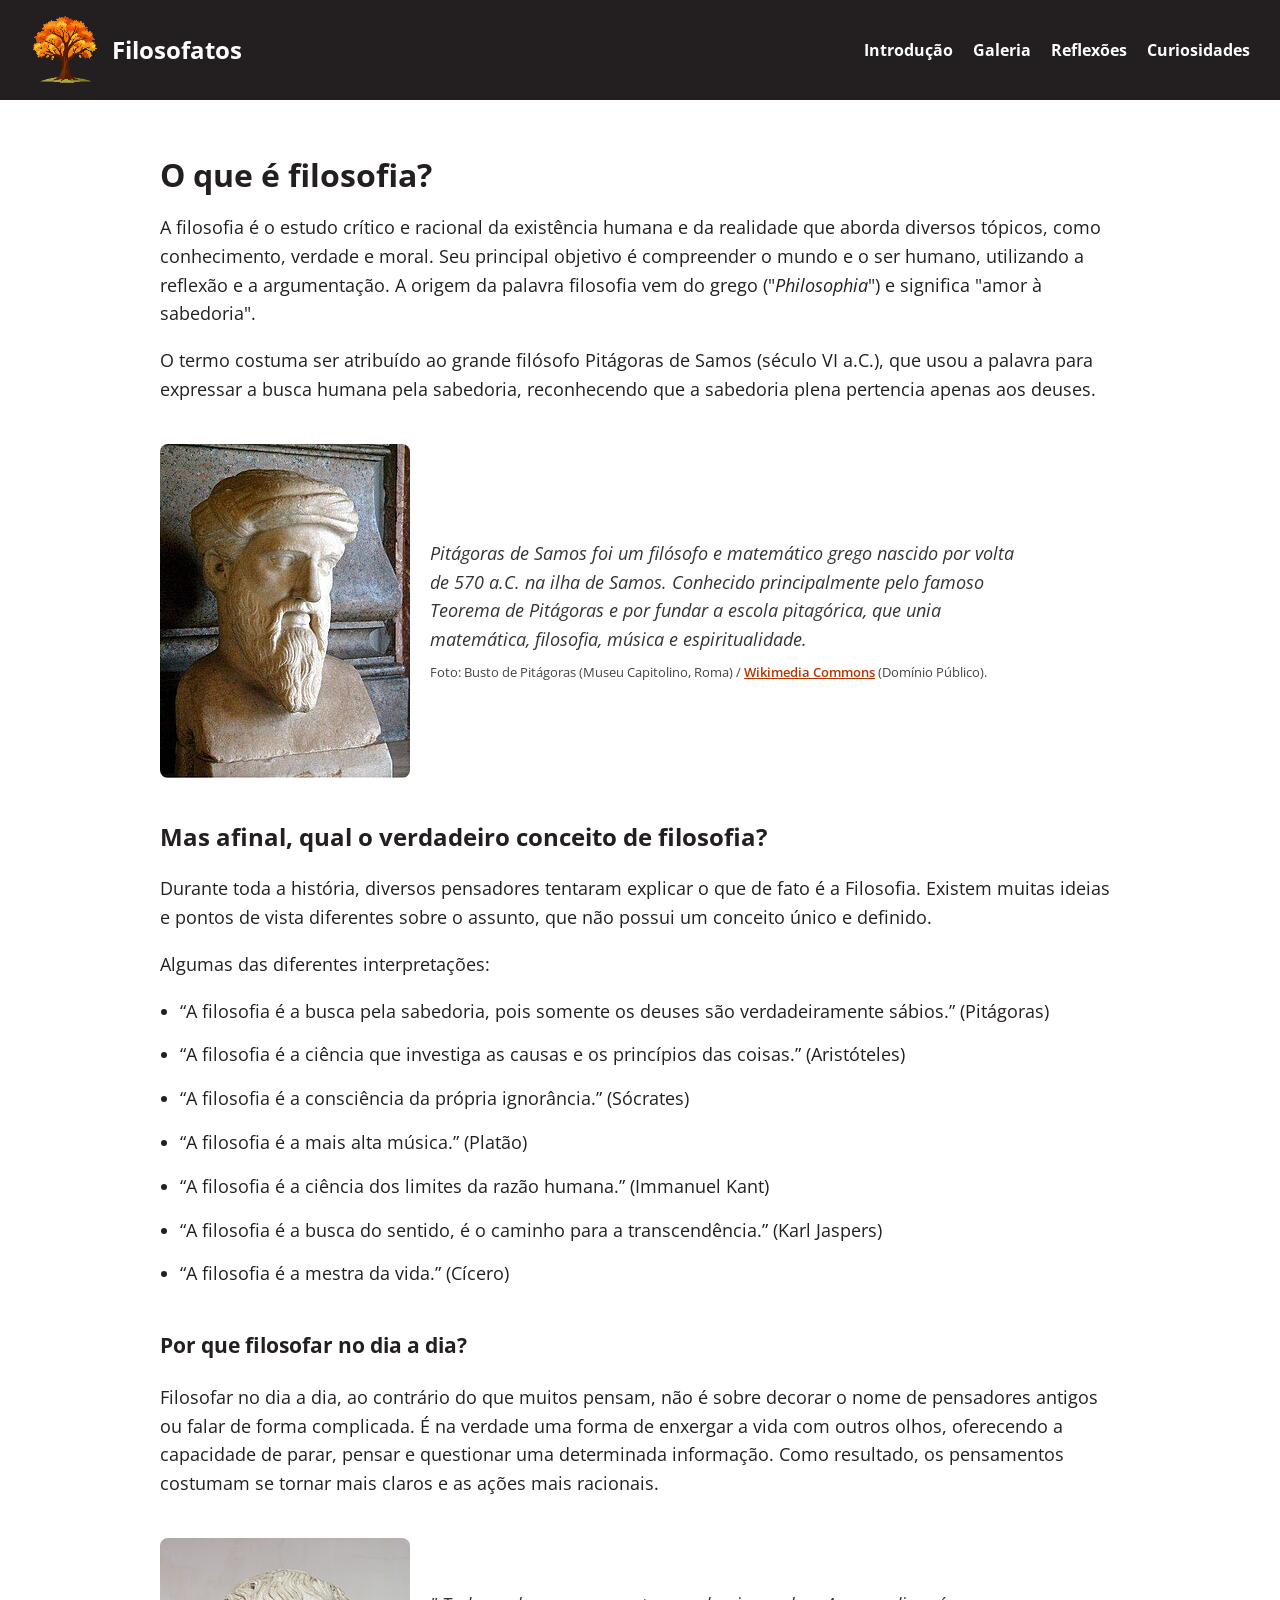
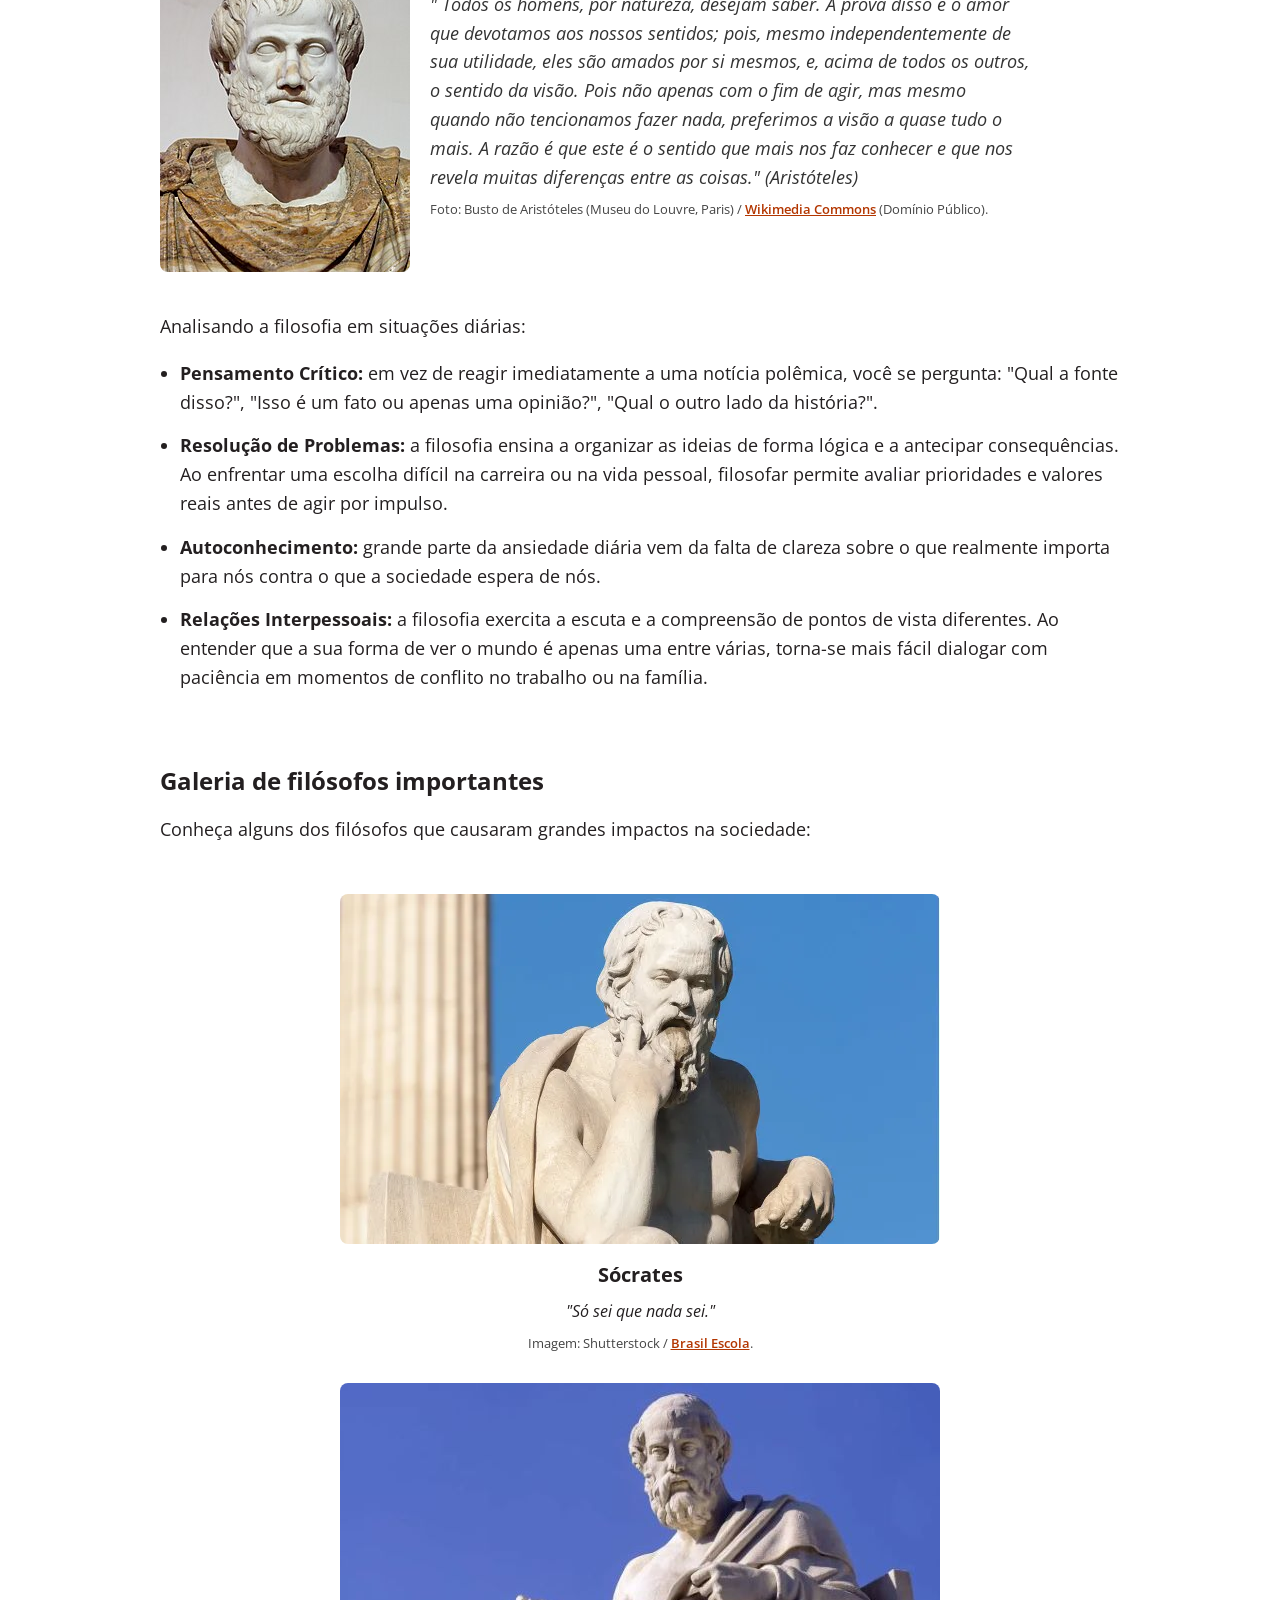
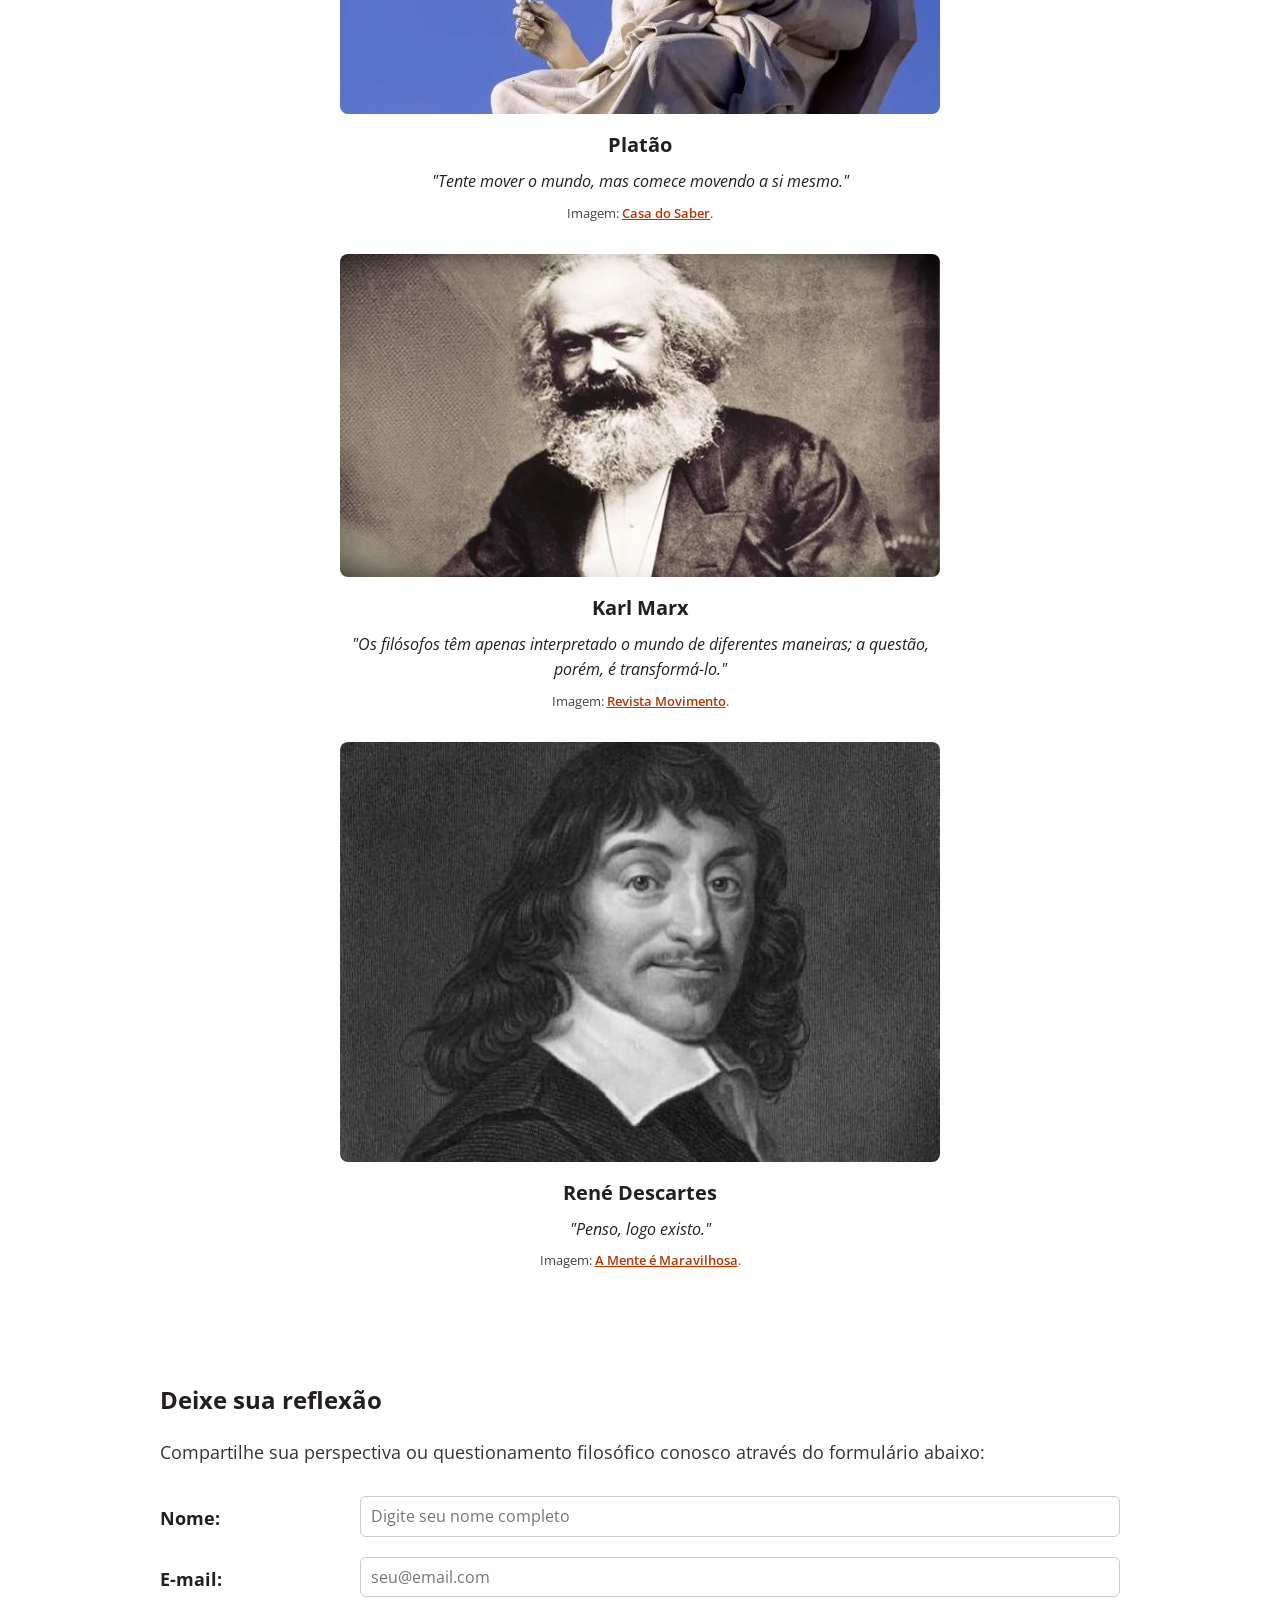
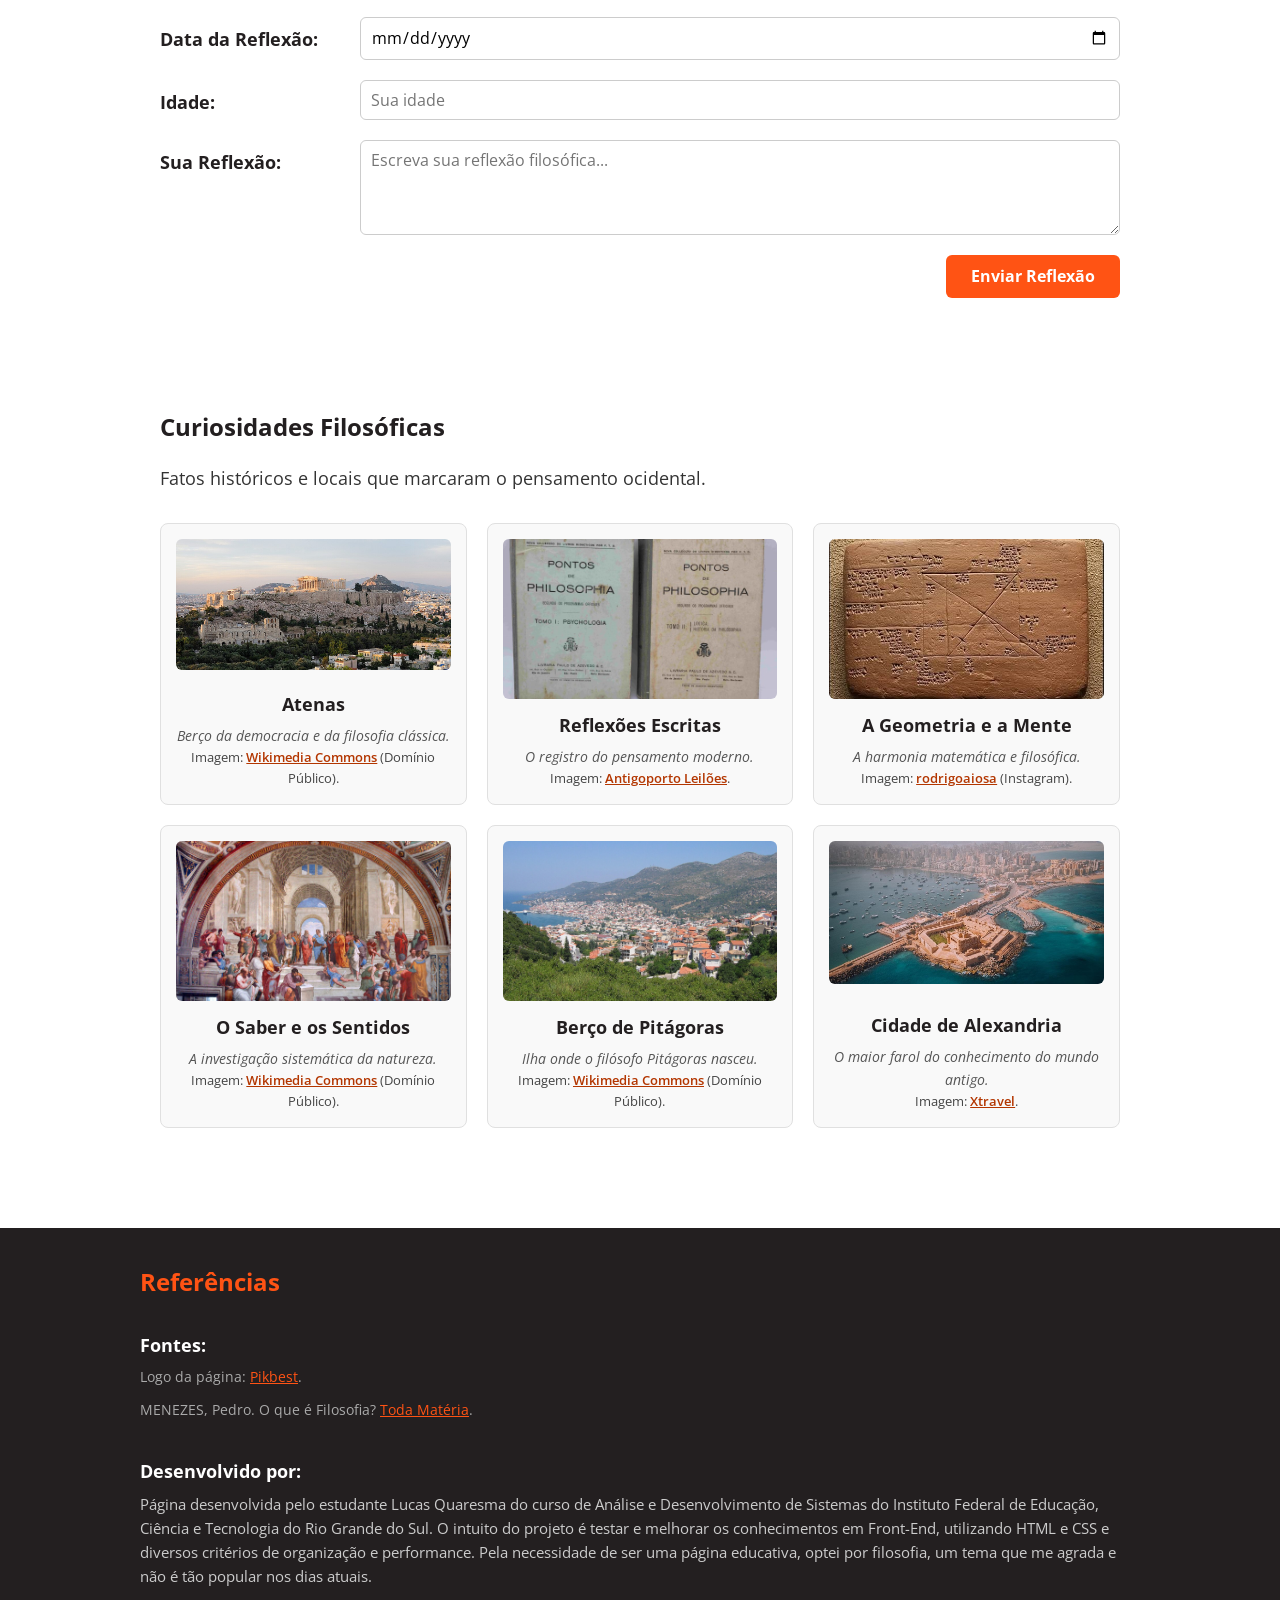
<file: index.html>
<!DOCTYPE html>
<html lang="pt-br">

<head>
    <meta charset="UTF-8">
    <meta name="viewport" content="width=device-width, initial-scale=1.0">

    <meta name="description" content="Explore conceitos fundamentais da filosofia, grandes pensadores clássicos e modernos, formulário interativo e galerias educativas.">
    <meta name="keywords" content="filosofia, pitágoras, aristóteles, platão, sócrates, karl marx, descartes, educação, ensino médio">
    <meta name="author" content="Lucas Quaresma">

    <meta property="og:title" content="Filosofatos - Introdução à Filosofia">
    <meta property="og:description" content="Explore conceitos da filosofia, conheça grandes pensadores e compartilhe sua reflexão em um site educativo completo.">
    <meta property="og:type" content="website">
    <meta property="og:url" content="https://luccstech.github.io/PaginaFilosofatos/">
    <meta property="og:image" content="https://luccstech.github.io/PaginaFilosofatos/img/logoFilosofatos.png">
    <meta property="og:locale" content="pt_BR">

    <link rel="stylesheet" href="css/modern-normalize.css">
    <link rel="stylesheet" href="css/style.css">
    <link rel="canonical" href="https://luccstech.github.io/PaginaFilosofatos/">
    <link rel="icon" type="image/png" href="img/favicon.png">

    <link rel="preconnect" href="https://fonts.googleapis.com">
    <link rel="preconnect" href="https://fonts.gstatic.com" crossorigin>
    <link href="https://fonts.googleapis.com/css2?family=Open+Sans&display=swap" rel="stylesheet">

    <link rel="preload" as="image" href="img/logoFilosofatos.png" fetchpriority="high">

    <title>Filosofatos - Introdução à Filosofia</title>
</head>

<body>
    <header>
        <div class="logo">
            <img src="img/logoFilosofatos.png" alt="Logo da página. (Árvore com folhas laranjas)." width="70"
                height="70" fetchpriority="high">
            <span class="nome-site">Filosofatos</span>
        </div>

        <nav>
            <input type="checkbox" id="menu-toggle" aria-label="Abrir menu de navegação">
            <label for="menu-toggle" class="menu-icon">&#9776;</label>

            <ul class="menu">
                <li><a href="#introducao">Introdução</a></li>
                <li><a href="#galeria">Galeria</a></li>
                <li><a href="#reflexoes">Reflexões</a></li>
                <li><a href="#curiosidades">Curiosidades</a></li>
            </ul>
        </nav>
    </header>

    <main>
        <section id="introducao">
            <h1>O que é filosofia?</h1>
            <div>
                <p>A filosofia é o estudo crítico e racional da existência humana e da realidade que aborda diversos
                    tópicos,
                    como conhecimento,
                    verdade e moral. Seu principal objetivo é compreender o mundo e o ser humano,
                    utilizando a reflexão e a argumentação. A origem da palavra filosofia vem do grego
                    ("<em>Philosophia</em>") e
                    significa
                    "amor à sabedoria".</p>

                <p>O termo costuma ser atribuído ao grande filósofo Pitágoras de Samos (século VI a.C.), que usou a
                    palavra
                    para expressar a busca
                    humana pela sabedoria, reconhecendo que a sabedoria plena pertencia apenas aos deuses.</p>
            </div>

            <figure>
                <img src="img/pitagoras.jpg" alt="Imagem de uma estátua de Pitágoras." width="250" height="334"
                    fetchpriority="high">
                <figcaption>
                    <p>Pitágoras de Samos foi um filósofo e matemático grego nascido por volta de 570 a.C. na
                        ilha de Samos.
                        Conhecido principalmente pelo famoso Teorema de Pitágoras e por fundar a escola pitagórica, que
                        unia
                        matemática, filosofia, música e espiritualidade.</p>
                    <small class="credito">Foto: Busto de Pitágoras (Museu Capitolino, Roma) / <a
                            href="https://commons.wikimedia.org/wiki/File:Kapitolinischer_Pythagoras_adjusted.jpg"
                            target="_blank" rel="noopener">Wikimedia Commons</a> (Domínio Público).</small>
                </figcaption>
            </figure>

            <div>
                <h2>Mas afinal, qual o verdadeiro conceito de filosofia?</h2>
                <p>Durante toda a história, diversos pensadores tentaram explicar o que de fato é a Filosofia. Existem
                    muitas ideias e pontos de vista diferentes sobre o assunto, que não possui um conceito
                    único e definido.</p>

                <p>Algumas das diferentes interpretações:</p>

                <ul>
                    <li>“A filosofia é a busca pela sabedoria, pois somente os deuses são verdadeiramente sábios.”
                        (Pitágoras)</li>
                    <li>“A filosofia é a ciência que investiga as causas e os princípios das coisas.” (Aristóteles)</li>
                    <li>“A filosofia é a consciência da própria ignorância.” (Sócrates)</li>
                    <li>“A filosofia é a mais alta música.” (Platão)</li>
                    <li>“A filosofia é a ciência dos limites da razão humana.” (Immanuel Kant)</li>
                    <li>“A filosofia é a busca do sentido, é o caminho para a transcendência.” (Karl Jaspers)</li>
                    <li>“A filosofia é a mestra da vida.” (Cícero)</li>
                </ul>
            </div>

            <div>
                <h3>Por que filosofar no dia a dia?</h3>
                <p>Filosofar no dia a dia, ao contrário do que muitos pensam, não é sobre decorar o nome de pensadores
                    antigos
                    ou falar de forma complicada. É na verdade uma forma de enxergar a vida com outros olhos, oferecendo
                    a capacidade de parar, pensar e questionar uma determinada informação. Como resultado, os
                    pensamentos
                    costumam se tornar mais claros e as ações mais racionais.</p>
            </div>

            <figure>
                <img src="img/aristoteles.jpg" alt="Imagem de uma estátua de Aristóteles." width="250" height="334">
                <figcaption>
                    <p>" Todos os homens, por natureza, desejam saber. A prova disso é o amor que devotamos aos nossos
                        sentidos; pois, mesmo independentemente de sua utilidade, eles são amados por si mesmos, e,
                        acima de
                        todos os outros, o sentido da visão. Pois não apenas com o fim de agir, mas mesmo quando não
                        tencionamos fazer nada, preferimos a visão a quase tudo o mais. A razão é que este é o sentido
                        que
                        mais nos faz conhecer e que nos revela muitas diferenças entre as coisas." (Aristóteles)</p>
                    <small class="credito">Foto: Busto de Aristóteles (Museu do Louvre, Paris) / <a
                            href="https://commons.wikimedia.org/wiki/File:Aristotle_Altemps_Inv8575.jpg" target="_blank"
                            rel="noopener">Wikimedia Commons</a> (Domínio Público).</small>
                </figcaption>
            </figure>

            <div>
                <p>Analisando a filosofia em situações diárias:</p>

                <ul>
                    <li>
                        <p><strong>Pensamento Crítico:</strong> em vez de reagir imediatamente a uma notícia polêmica,
                            você se pergunta: "Qual a fonte disso?", "Isso é um fato ou apenas uma opinião?", "Qual o
                            outro lado da história?".</p>
                    </li>
                    <li>
                        <p><strong>Resolução de Problemas:</strong> a filosofia ensina a organizar as ideias de forma
                            lógica e a antecipar consequências. Ao enfrentar uma escolha difícil na carreira ou na vida
                            pessoal, filosofar permite avaliar prioridades e valores reais antes de agir por impulso.
                        </p>
                    </li>
                    <li>
                        <p><strong>Autoconhecimento:</strong> grande parte da ansiedade diária vem da falta de clareza
                            sobre o que realmente importa para nós contra o que a sociedade espera de nós.</p>
                    </li>
                    <li>
                        <p><strong>Relações Interpessoais:</strong> a filosofia exercita a escuta e a compreensão de
                            pontos de vista diferentes. Ao entender que a sua forma de ver o mundo é apenas uma entre
                            várias, torna-se mais fácil dialogar com paciência em momentos de conflito no trabalho ou na
                            família.</p>
                    </li>
                </ul>
            </div>
        </section>

        <section id="galeria">
            <div class="galeria_topo">
                <h2>Galeria de filósofos importantes</h2>
                <p>Conheça alguns dos filósofos que causaram grandes impactos na sociedade:</p>
            </div>

            <div class="card_filosofo">
                <figure>
                    <img src="img/galeriaSocrates.webp" alt="Imagem de uma estátua de Sócrates." width="600"
                        height="350" loading="lazy">
                    <figcaption>
                        <h3>Sócrates</h3>
                        <p>"Só sei que nada sei."</p>
                        <small class="credito">Imagem: Shutterstock / <a
                                href="https://brasilescola.uol.com.br/biografia/socrates-biografia.htm" target="_blank"
                                rel="noopener">Brasil Escola</a>.</small>
                    </figcaption>
                </figure>
            </div>

            <div class="card_filosofo">
                <figure>
                    <img src="img/galeriaPlatao.jpg" alt="Imagem de uma estátua de Platão." width="600" height="331"
                        loading="lazy">
                    <figcaption>
                        <h3>Platão</h3>
                        <p>"Tente mover o mundo, mas comece movendo a si mesmo."</p>
                        <small class="credito">Imagem: <a href="https://www.casadosaber.com.br/autores/platao"
                                target="_blank" rel="noopener">Casa do Saber</a>.</small>
                    </figcaption>
                </figure>
            </div>

            <div class="card_filosofo">
                <figure>
                    <img src="img/galeriaKarlMarx.jpg" alt="Foto de Karl Marx." width="600" height="323" loading="lazy">
                    <figcaption>
                        <h3>Karl Marx</h3>
                        <p>"Os filósofos têm apenas interpretado o mundo de diferentes maneiras; a questão, porém, é
                            transformá-lo."</p>
                        <small class="credito">Imagem: <a
                                href="https://movimentorevista.com.br/2025/05/karl-marx-famoso-mas-pouco-conhecido/"
                                target="_blank" rel="noopener">Revista Movimento</a>.</small>
                    </figcaption>
                </figure>
            </div>

            <div class="card_filosofo">
                <figure>
                    <img src="img/galeriaReneDescartes.jpg" alt="Foto de René Descartes." width="600" height="420"
                        loading="lazy">
                    <figcaption>
                        <h3>René Descartes</h3>
                        <p>"Penso, logo existo."</p>
                        <small class="credito">Imagem: <a
                                href="https://amenteemaravilhosa.com.br/rene-descartes-biografia/" target="_blank"
                                rel="noopener">A Mente é Maravilhosa</a>.</small>
                    </figcaption>
                </figure>
            </div>
        </section>

        <section id="reflexoes">
            <h2>Deixe sua reflexão</h2>
            <p>Compartilhe sua perspectiva ou questionamento filosófico conosco através do formulário abaixo:</p>

            <form action="#" method="post" class="form-reflexao">
                <div class="form-grid">
                    <label for="nome">Nome:</label>
                    <input type="text" id="nome" name="nome" required placeholder="Digite seu nome completo">

                    <label for="email">E-mail:</label>
                    <input type="email" id="email" name="email" required placeholder="seu@email.com">

                    <label for="data">Data da Reflexão:</label>
                    <input type="date" id="data" name="data" required>

                    <label for="idade">Idade:</label>
                    <input type="number" id="idade" name="idade" min="10" max="120" required placeholder="Sua idade">

                    <label for="mensagem">Sua Reflexão:</label>
                    <textarea id="mensagem" name="mensagem" rows="4" required
                        placeholder="Escreva sua reflexão filosófica..."></textarea>
                </div>

                <div class="form-submit">
                    <button type="submit">Enviar Reflexão</button>
                </div>
            </form>
        </section>

        <section id="curiosidades">
            <h2>Curiosidades Filosóficas</h2>
            <p>Fatos históricos e locais que marcaram o pensamento ocidental.</p>

            <div class="grid-galeria-extra">
                <figure>
                    <img src="img/atenasAntiga.jpg" alt="Atenas Antiga" width="960" height="459" loading="lazy">
                    <figcaption>
                        <h3>Atenas</h3>
                        <p>Berço da democracia e da filosofia clássica.</p>
                        <small class="credito">Imagem: <a
                                href="https://commons.wikimedia.org/wiki/File:View_of_the_Acropolis_Athens_(pixinn.net).jpg"
                                target="_blank" rel="noopener">Wikimedia Commons</a> (Domínio Público).</small>
                    </figcaption>

                </figure>

                <figure>
                    <img src="img/manuscritoFilosofico.jpg" alt="Manuscritos filosóficos" width="1150" height="1351"
                        loading="lazy">
                    <figcaption>
                        <h3>Reflexões Escritas</h3>
                        <p>O registro do pensamento moderno.</p>
                        <small class="credito">Imagem: <a href="https://www.antigoporto.com.br/peca.asp?ID=25015587"
                                target="_blank" rel="noopener">Antigoporto Leilões</a>.</small>
                    </figcaption>
                </figure>

                <figure>
                    <img src="img/teoremaPitagoras.jpg" alt="Teorema de Pitágoras" width="533" height="375"
                        loading="lazy">
                    <figcaption>
                        <h3>A Geometria e a Mente</h3>
                        <p>A harmonia matemática e filosófica.</p>
                        <small class="credito">Imagem: <a href="https://www.instagram.com/p/DJby2fXx47n/"
                                target="_blank" rel="noopener">rodrigoaiosa</a> (Instagram).</small>
                    </figcaption>
                </figure>

                <figure>
                    <img src="img/escolaAtenas.jpg" alt="Escola de Atenas" width="1170" height="790" loading="lazy">
                    <figcaption>
                        <h3>O Saber e os Sentidos</h3>
                        <p>A investigação sistemática da natureza.</p>
                        <small class="credito">Imagem: <a
                                href="https://commons.wikimedia.org/wiki/File:Escola_de_Atenas_-_Vaticano_2.jpg"
                                target="_blank" rel="noopener">Wikimedia Commons</a> (Domínio Público).</small>
                    </figcaption>
                </figure>

                <figure>
                    <img src="img/ilhaSamos.jpg" alt="Ilha de Samos" width="1280" height="960" loading="lazy">
                    <figcaption>
                        <h3>Berço de Pitágoras</h3>
                        <p>Ilha onde o filósofo Pitágoras nasceu.</p>
                        <small class="credito">Imagem: <a href="https://commons.wikimedia.org/wiki/File:Samos.jpg"
                                target="_blank" rel="noopener">Wikimedia Commons</a> (Domínio Público).</small>
                    </figcaption>
                </figure>

                <figure>
                    <img src="img/alexandria.jpeg" alt="Cidade de Alexandria" width="1061" height="554" loading="lazy">
                    <figcaption>
                        <h3>Cidade de Alexandria</h3>
                        <p>O maior farol do conhecimento do mundo antigo.</p>
                        <small class="credito">Imagem: <a
                                href="https://xtravel.com.br/o-que-fazer-em-alexandria/"
                                target="_blank" rel="noopener">Xtravel</a>.</small>
                    </figcaption>
                </figure>
            </div>
        </section>
    </main>

    <footer>
        <h2>Referências</h2>

        <div class="fontes">
            <h3>Fontes:</h3>
            <p class="credito">Logo da página: <a
                    href="https://pikbest.com/png-images/autumn-tree-with-orange-and-yellow-leaves-few-falling_11033179.html"
                    target="_blank" rel="noopener">Pikbest</a>.</p>

            <p class="credito">MENEZES, Pedro. O que é Filosofia? <a
                    href="https://www.todamateria.com.br/o-que-e-filosofia/" target="_blank" rel="noopener">Toda
                    Matéria</a>.</p>
        </div>

        <div class="desenvolvedor">
            <h3>Desenvolvido por:</h3>
            <p>Página desenvolvida pelo estudante Lucas Quaresma do curso de Análise e Desenvolvimento de Sistemas do
                Instituto Federal de Educação, Ciência e Tecnologia do Rio Grande do Sul. O intuito do projeto é
                testar e melhorar os conhecimentos em Front-End, utilizando HTML e CSS e diversos critérios de
                organização e
                performance. Pela necessidade de ser uma página educativa, optei por filosofia, um tema que me agrada e
                não
                é tão popular nos dias atuais.</p>
        </div>
    </footer>
</body>

</html>
</file>
<file: css/style.css>
@import "modern-normalize.css";
@import "variables.css";
@import "base.css";
@import "components.css";
</file>
